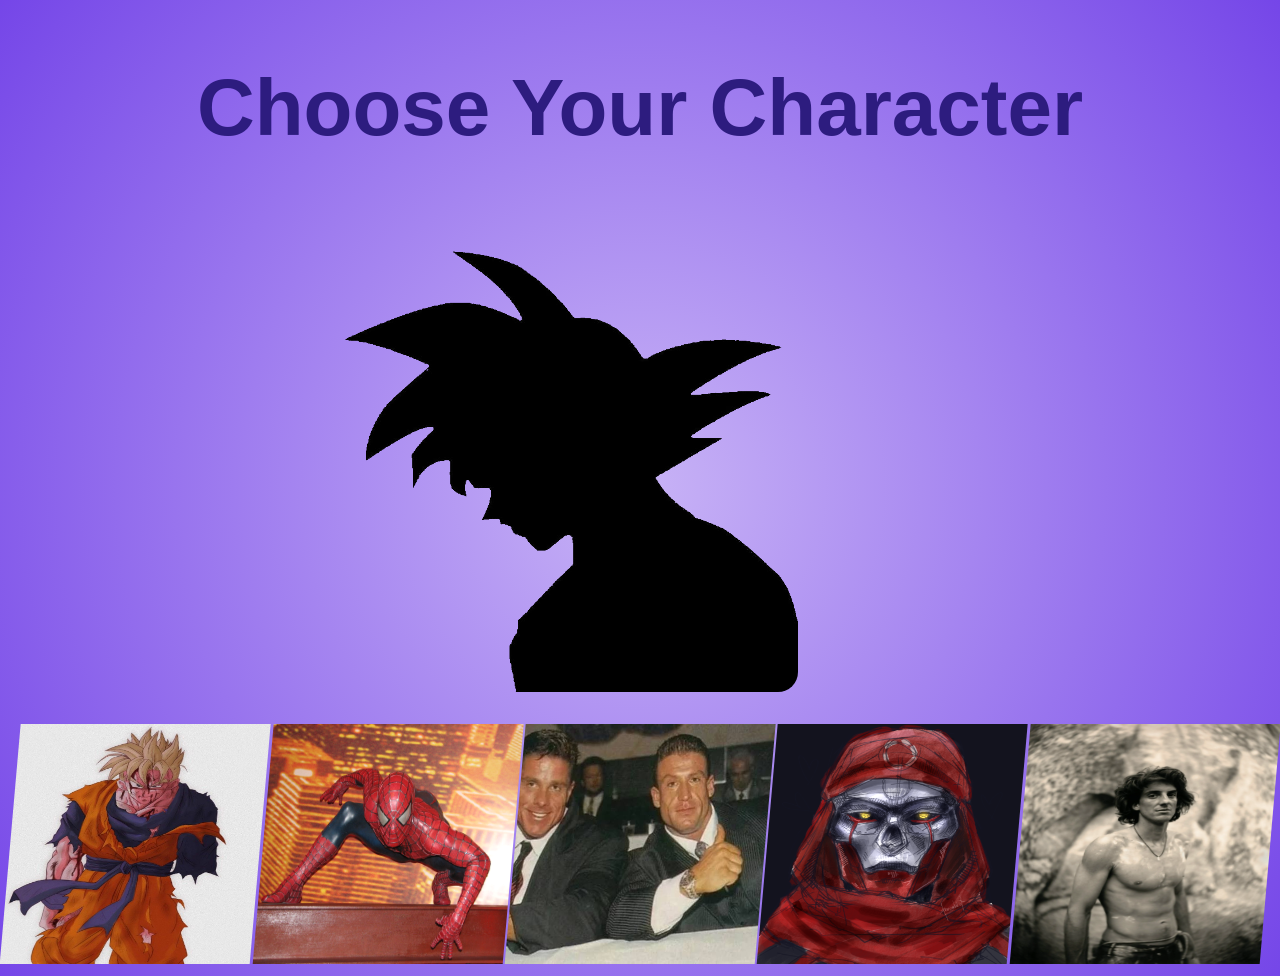
<file: index.html>
<!DOCTYPE html>
<html lang="en">

<head>
  <meta charset="UTF-8">
  <meta name="viewport" content="width=device-width, initial-scale=1.0">
  <title>Choose Your Character</title>
  <link rel="stylesheet" href="style.css">

  <!-- Font  -->
  <link
    href="https://fonts.googleapis.com/css2?family=Geo:ital@0;1&family=Ponomar&family=Syncopate:wght@400;700&display=swap"
    rel="stylesheet">

</head>

<body>
  <div class="container">

    <div class="char-title">
      <h1> Choose Your Character</h1>

    </div>

    <div class="char-picture">
      <img src="lockedChar/locked-char.png" alt="" id="lockedChar">
    </div>



  </div>

  <div class="char-flexbox">
    <div id="gohan" class="chars">
      <a href="charWebsite/gohan.html"><img src="images/gohan.jpg" alt="Bild på Gohan" id="gohan"></a>
    </div>
    <div id="spiderman" class="chars">
      <a href="charWebsite/spiderman.html"><img src="images/spiderman.jpg" alt="" id="spiderman"></a>
    </div>
    <div id="dorian" class="chars">
      <a href="charWebsite/dorian.html"><img src="images/dorian.jpg" alt="" id="dorian"></a>
    </div>
    <div id="revanent" class="chars">
      <a href="charWebsite/revanent.html"><img src="images/revanent.png" alt="" id="revanent"></a>
    </div>

    <div id="dean" class="chars">
      <a href="charWebsite/dean.html"><img src="images/DeanPotter.png" alt="" id="dean"></a>
    </div>
  </div>
  </div>


  <script src="app.js" defer></script>
</body>

</html>
</file>
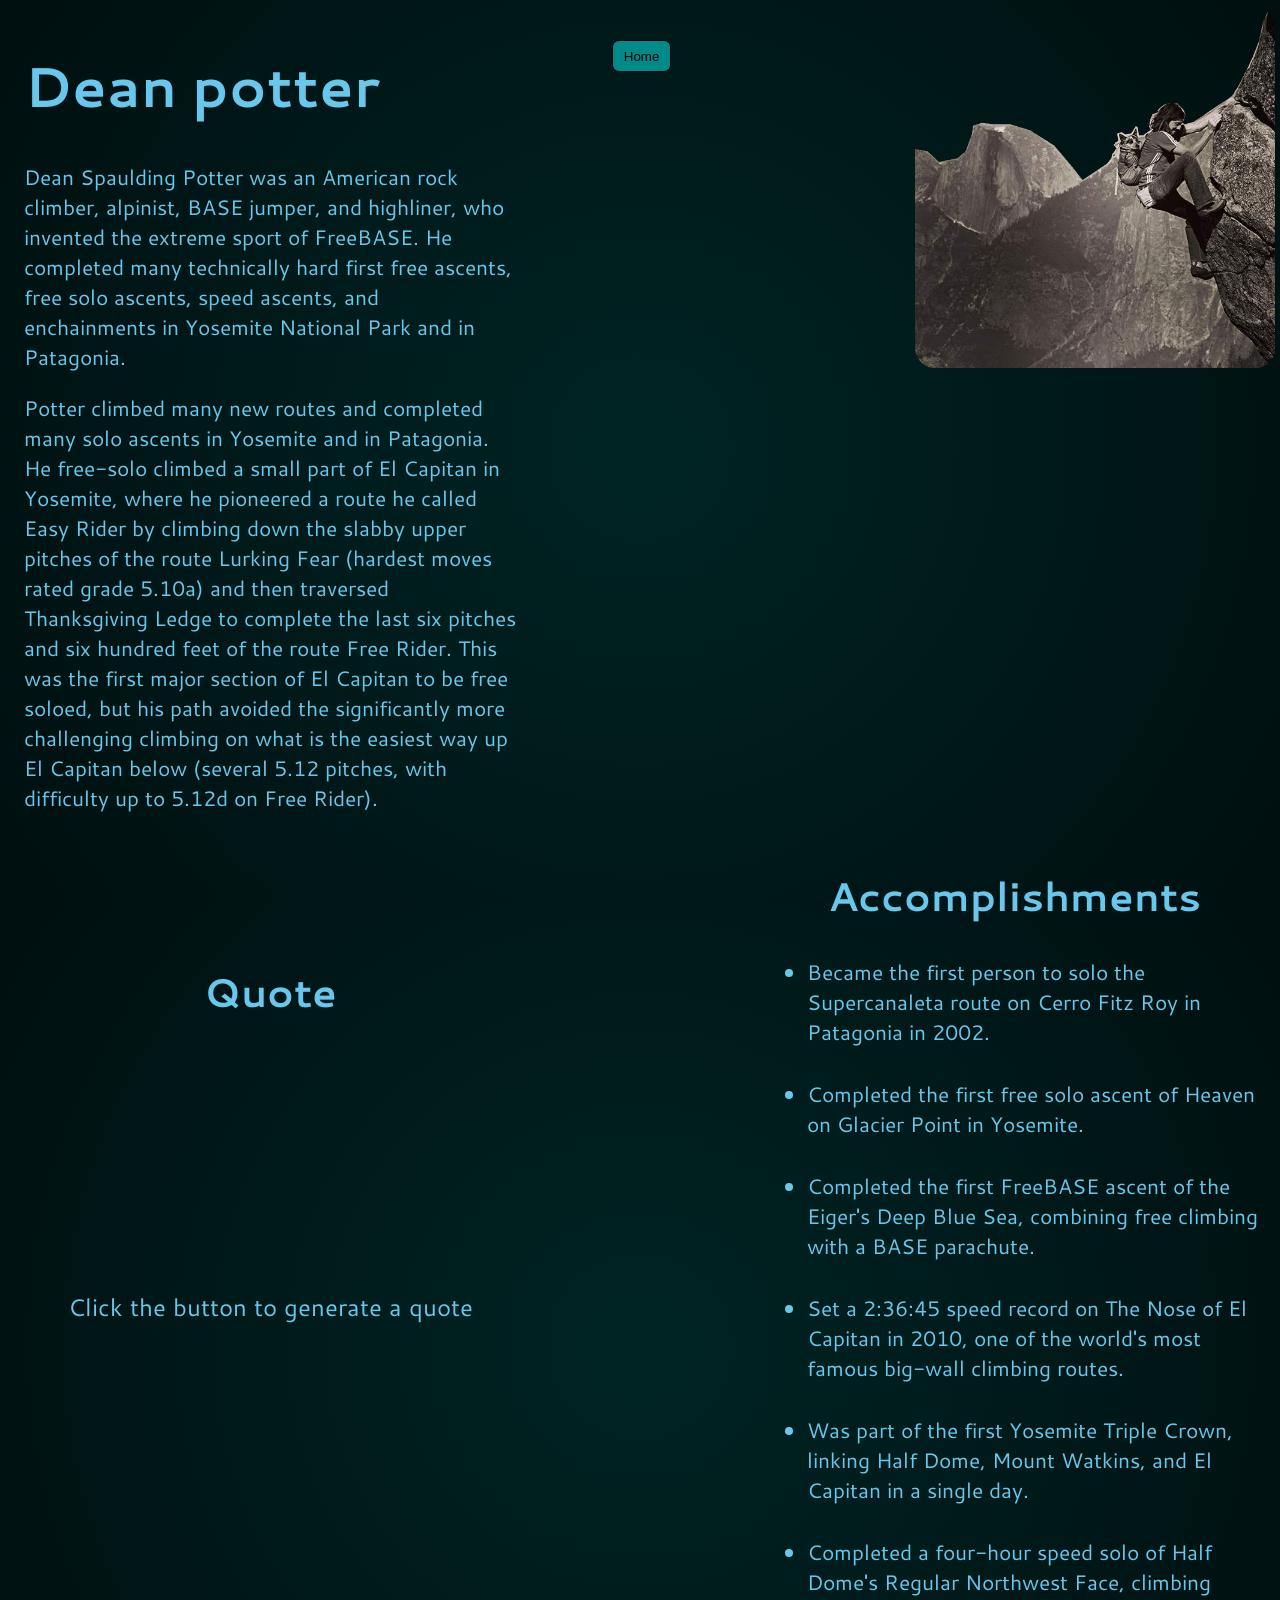
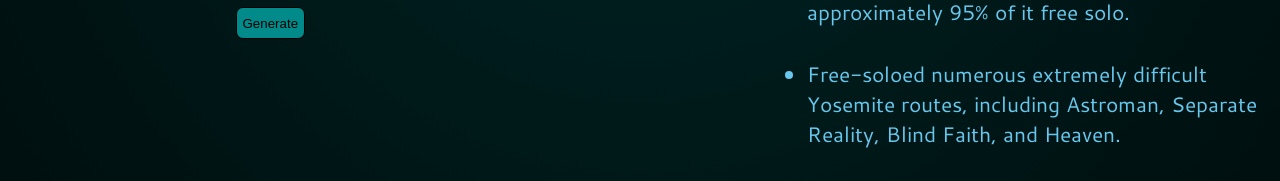
<file: charWebsite/dean.html>
<!DOCTYPE html>
<html lang="en">
<head>
  <meta charset="UTF-8">
  <meta name="viewport" content="width=device-width, initial-scale=1.0">
  <title>Dean Potter</title>
  <link rel="stylesheet" href="style.css">
  <link href="https://fonts.googleapis.com/css2?family=Cantarell:ital,wght@0,400;0,700;1,400;1,700&display=swap" rel="stylesheet">
</head>
<body>

 <audio id="audio" src="audio/dean.mp3">  </audio> 

  <div class="container" id="dean">
    <div class="info">
      <h1>Dean potter</h1>
      
      <p>Dean Spaulding Potter was an American rock climber, alpinist, BASE jumper, and highliner, who invented the extreme sport of FreeBASE. He completed many technically hard first free ascents, free solo ascents, speed ascents, and enchainments in Yosemite National Park and in Patagonia.</p>
      <p>Potter climbed many new routes and completed many solo ascents in Yosemite and in Patagonia. He free-solo climbed a small part of El Capitan in Yosemite, where he pioneered a route he called Easy Rider by climbing down the slabby upper pitches of the route Lurking Fear (hardest moves rated grade 5.10a) and then traversed Thanksgiving Ledge to complete the last six pitches and six hundred feet of the route Free Rider. This was the first major section of El Capitan to be free soloed, but his path avoided the significantly more challenging climbing on what is the easiest way up El Capitan below (several 5.12 pitches, with difficulty up to 5.12d on Free Rider).</p>
    </div>

    <div class="picture" id="pos-right-picture">   
      <img src="images/dean2.png" alt="">

    </div>  
    <div class="home-btn">
      <a href="../index.html"><button id="home-btn">Home</button></a>
    </div>

<div class="graph">   
  <h2>Quote</h2>
  <p id="quoteParagraph">Click the button to generate a quote</p>
  <button id="btn">Generate</button>
</div>
<div class="accomps">  
    <h2>Accomplishments</h2>
    <ul>
      <li class="list-1">Became the first person to solo the Supercanaleta route on Cerro Fitz Roy in Patagonia in 2002. </li>
      <li class="list-2">Completed the first free solo ascent of Heaven on Glacier Point in Yosemite. </li>
      <li class="list-3">Completed the first FreeBASE ascent of the Eiger's Deep Blue Sea, combining free climbing with a BASE parachute.</li>
      <li class="list-4">Set a 2:36:45 speed record on The Nose of El Capitan in 2010, one of the world's most famous big-wall climbing routes.</li>
      <li class="list-5">Was part of the first Yosemite Triple Crown, linking Half Dome, Mount Watkins, and El Capitan in a single day.</li>
      <li class="list-6">Completed a four-hour speed solo of Half Dome's Regular Northwest Face, climbing approximately 95% of it free solo.</li>
      <li class="list-7">Free-soloed numerous extremely difficult Yosemite routes, including Astroman, Separate Reality, Blind Faith, and Heaven.</li>
    </ul>
  </div>

  <script src="script.js" defer ></script>
</body>
</html>
</file>
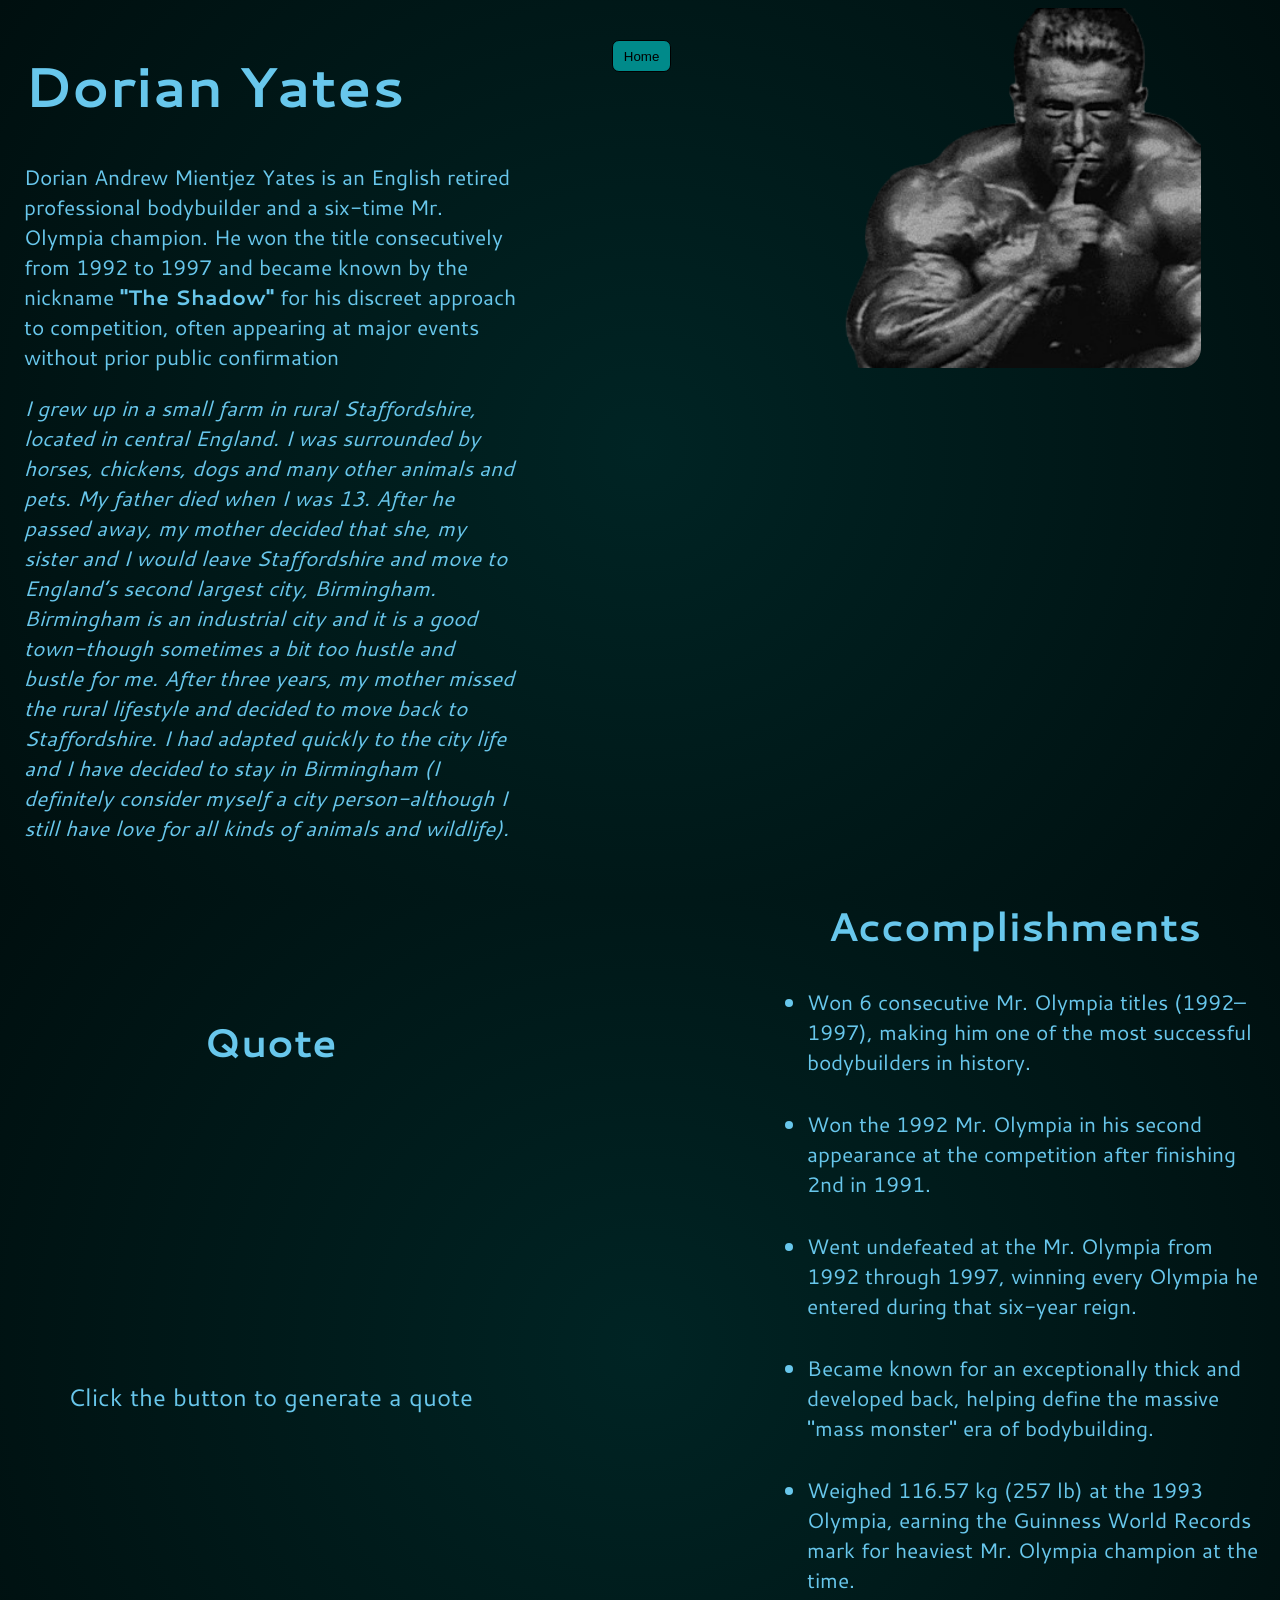
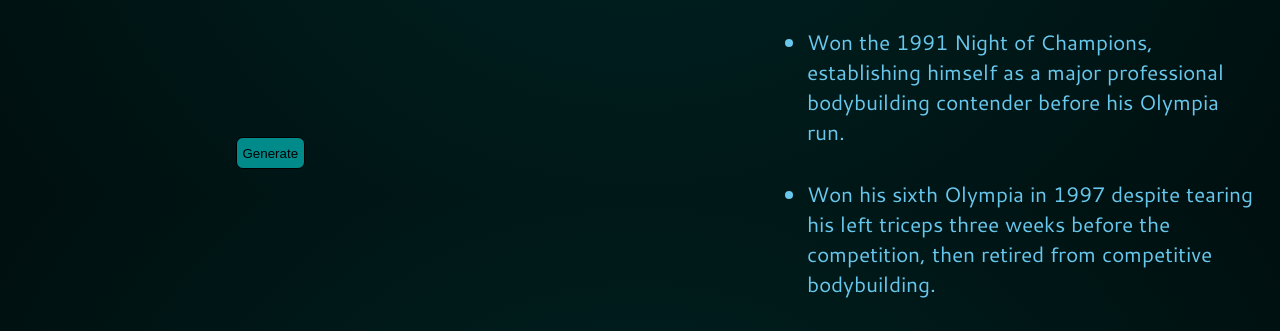
<file: charWebsite/dorian.html>
<!DOCTYPE html>
<html lang="en">
<head>
  <meta charset="UTF-8">
  <meta name="viewport" content="width=device-width, initial-scale=1.0">
  <title>Dorian Yates</title>
  <link rel="stylesheet" href="style.css">
  <link href="https://fonts.googleapis.com/css2?family=Cantarell:ital,wght@0,400;0,700;1,400;1,700&display=swap" rel="stylesheet">
</head>
<body>
    <audio id="audio" src="audio/dorian.mp3"></audio>

  <div class="container" id="dorian">
    <div class="info">
      <h1>Dorian Yates</h1>
      
      <p> Dorian Andrew Mientjez Yates is an English retired professional bodybuilder and a six-time Mr. Olympia champion. He won the title consecutively from 1992 to 1997 and became known by the nickname <strong>"The Shadow"</strong> for his discreet approach to competition, often appearing at major events without prior public confirmation </p>
      <p><em>I grew up in a small farm in rural Staffordshire, located in central England. I was surrounded by horses, chickens, dogs and many other animals and pets. My father died when I was 13. After he passed away, my mother decided that she, my sister and I would leave Staffordshire and move to England’s second largest city, Birmingham. Birmingham is an industrial city and it is a good town-though sometimes a bit too hustle and bustle for me. After three years, my mother missed the rural lifestyle and decided to move back to Staffordshire. I had adapted quickly to the city life and I have decided to stay in Birmingham (I definitely consider myself a city person-although I still have love for all kinds of animals and wildlife).</em></p>
    </div>

    <div class="picture">   
      <img src="images/dorian2.png" alt=""> 
      

    </div>
    <div class="home-btn">
      <a href="../index.html"><button id="home-btn">Home</button></a>
    </div>

<div class="graph">   
  <h2>Quote</h2>
  <p id="quoteParagraph">Click the button to generate a quote</p>
  <button id="btn">Generate</button>
</div>
<div class="accomps">  
    <h2>Accomplishments</h2>
    <ul>
      <li class="list-1">Won 6 consecutive Mr. Olympia titles (1992–1997), making him one of the most successful bodybuilders in history.</li>
      <li class="list-2">Won the 1992 Mr. Olympia in his second appearance at the competition after finishing 2nd in 1991.</li>
      <li class="list-3">Went undefeated at the Mr. Olympia from 1992 through 1997, winning every Olympia he entered during that six-year reign.</li>
      <li class="list-4">Became known for an exceptionally thick and developed back, helping define the massive "mass monster" era of bodybuilding.</li>
      <li class="list-5">Weighed 116.57 kg (257 lb) at the 1993 Olympia, earning the Guinness World Records mark for heaviest Mr. Olympia champion at the time.</li>
      <li class="list-6">Won the 1991 Night of Champions, establishing himself as a major professional bodybuilding contender before his Olympia run.</li>
      <li class="list-7">Won his sixth Olympia in 1997 despite tearing his left triceps three weeks before the competition, then retired from competitive bodybuilding.</li>
    </ul>
  </div>

  <script src="script.js" defer ></script>
</body>
</html>
</file>
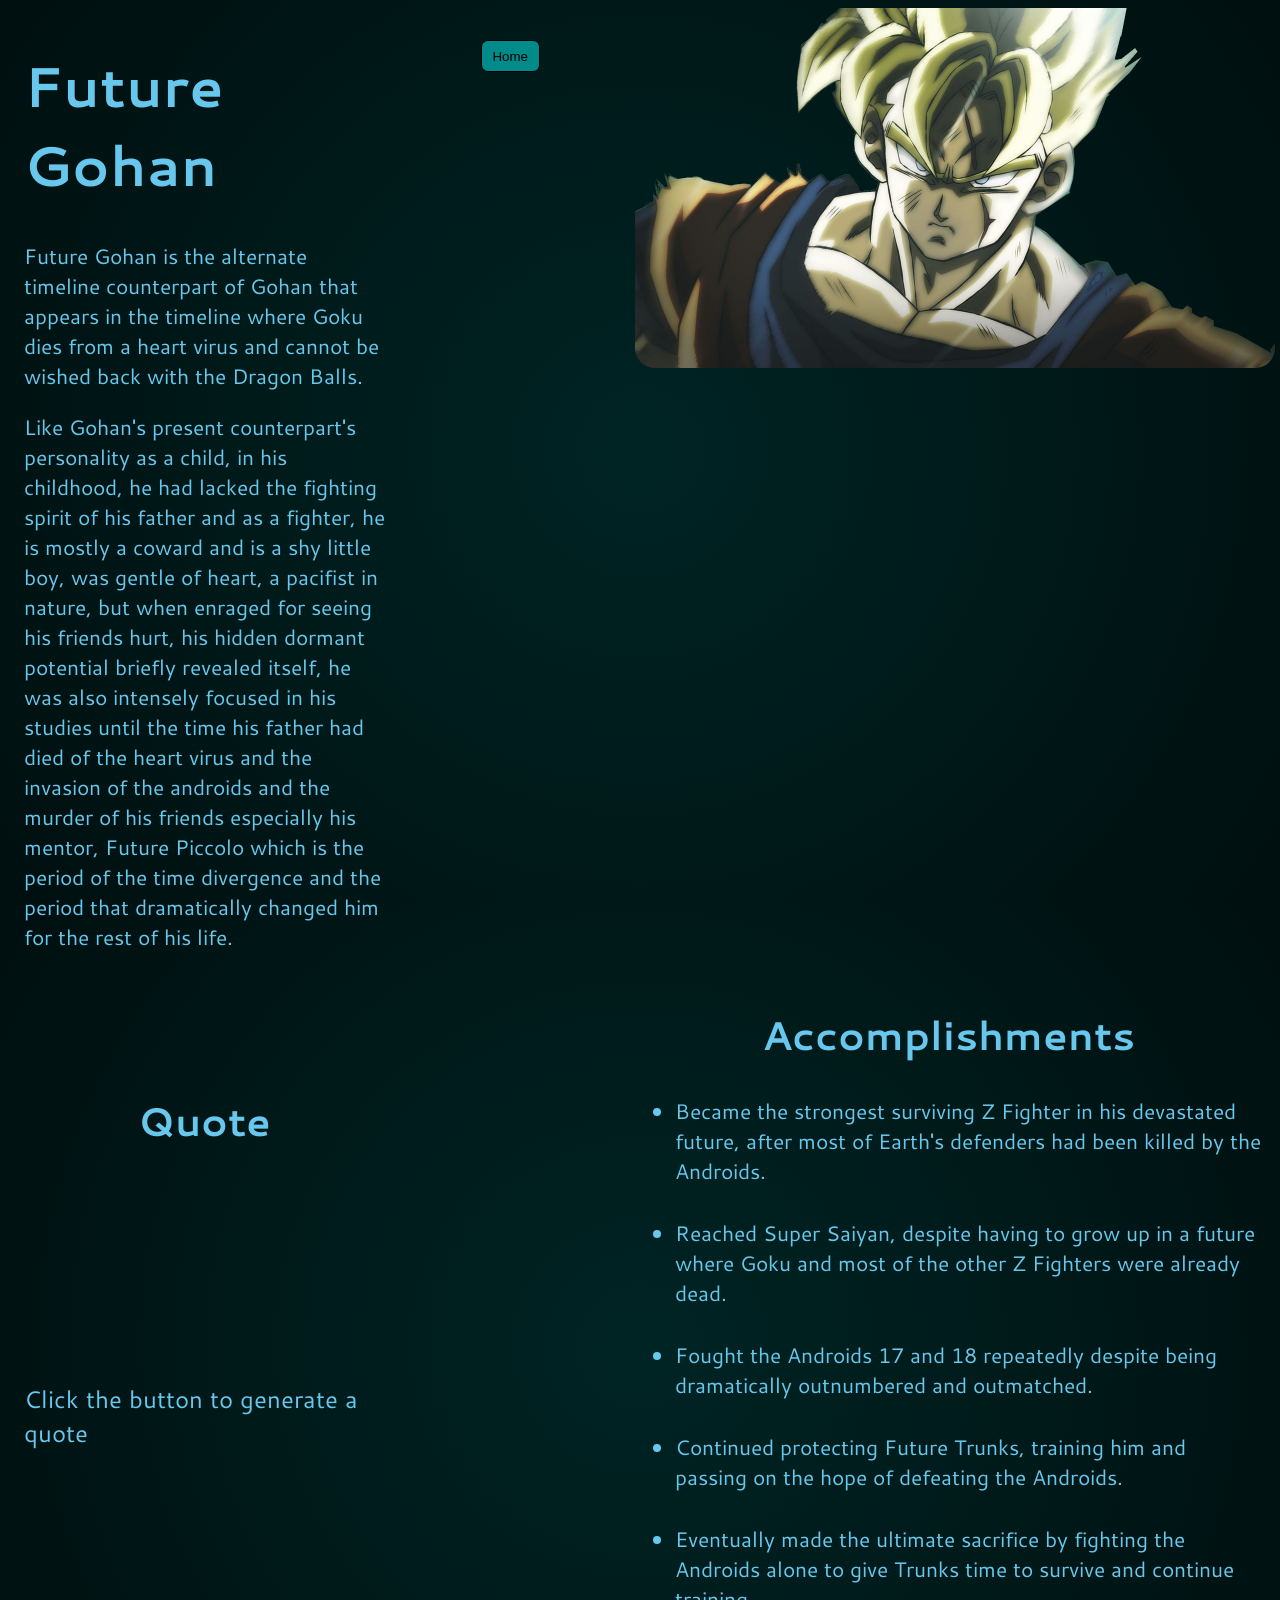
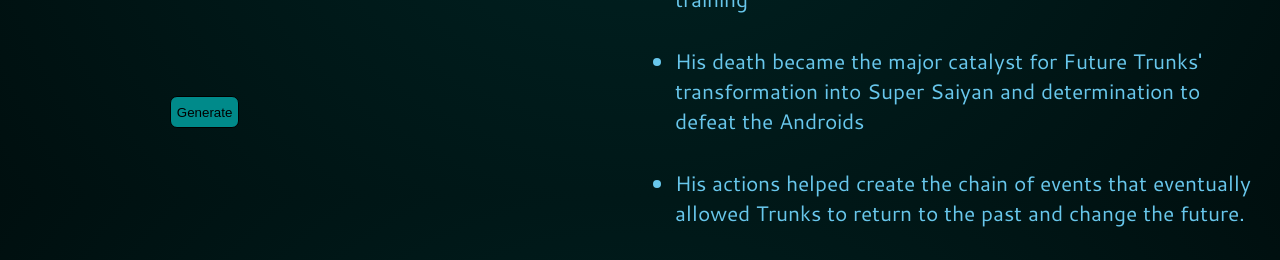
<file: charWebsite/gohan.html>
<!DOCTYPE html>
<html lang="en">
<head>
  <meta charset="UTF-8">
  <meta name="viewport" content="width=device-width, initial-scale=1.0">
  <title>Future Gohan</title>
  <link rel="stylesheet" href="style.css">
  <link href="https://fonts.googleapis.com/css2?family=Cantarell:ital,wght@0,400;0,700;1,400;1,700&display=swap" rel="stylesheet">

</head>
<body>
    <audio id="audio" src="audio/gohan.mp3"></audio>

  <div class="container" id="gohan">
    <div class="info">
      <h1>Future Gohan</h1>
      
      <p>Future Gohan is the alternate timeline counterpart of Gohan that appears in the timeline where Goku dies from a heart virus and cannot be wished back with the Dragon Balls.</p>
      <p>Like Gohan's present counterpart's personality as a child, in his childhood, he had lacked the fighting spirit of his father and as a fighter, he is mostly a coward and is a shy little boy, was gentle of heart, a pacifist in nature, but when enraged for seeing his friends hurt, his hidden dormant potential briefly revealed itself, he was also intensely focused in his studies until the time his father had died of the heart virus and the invasion of the androids and the murder of his friends especially his mentor, Future Piccolo which is the period of the time divergence and the period that dramatically changed him for the rest of his life.</p>
    </div>

    <div class="picture" id="pos-right-picture">   
      <img src="images/gohan2.png" alt="">

    </div>
    <div class="home-btn">
      <a href="../index.html"><button id="home-btn">Home</button></a>
    </div>

<div class="graph">   
  <h2>Quote</h2>
  <p id="quoteParagraph">Click the button to generate a quote</p>
  <button id="btn">Generate</button>
</div>
<div class="accomps">  
    <h2>Accomplishments</h2>
    <ul>
      <li class="list-1">Became the strongest surviving Z Fighter in his devastated future, after most of Earth's defenders had been killed by the Androids.</li>
      <li class="list-2">Reached Super Saiyan, despite having to grow up in a future where Goku and most of the other Z Fighters were already dead.</li>
      <li class="list-3">Fought the Androids 17 and 18 repeatedly despite being dramatically outnumbered and outmatched.</li>
      <li class="list-4">Continued protecting Future Trunks, training him and passing on the hope of defeating the Androids.</li>
      <li class="list-5">Eventually made the ultimate sacrifice by fighting the Androids alone to give Trunks time to survive and continue training</li>
      <li class="list-6">His death became the major catalyst for Future Trunks' transformation into Super Saiyan and determination to defeat the Androids</li>
      <li class="list-7">His actions helped create the chain of events that eventually allowed Trunks to return to the past and change the future.</li>
    </ul>
  </div>

  <script src="script.js" defer ></script>
</body>
</html>
</file>
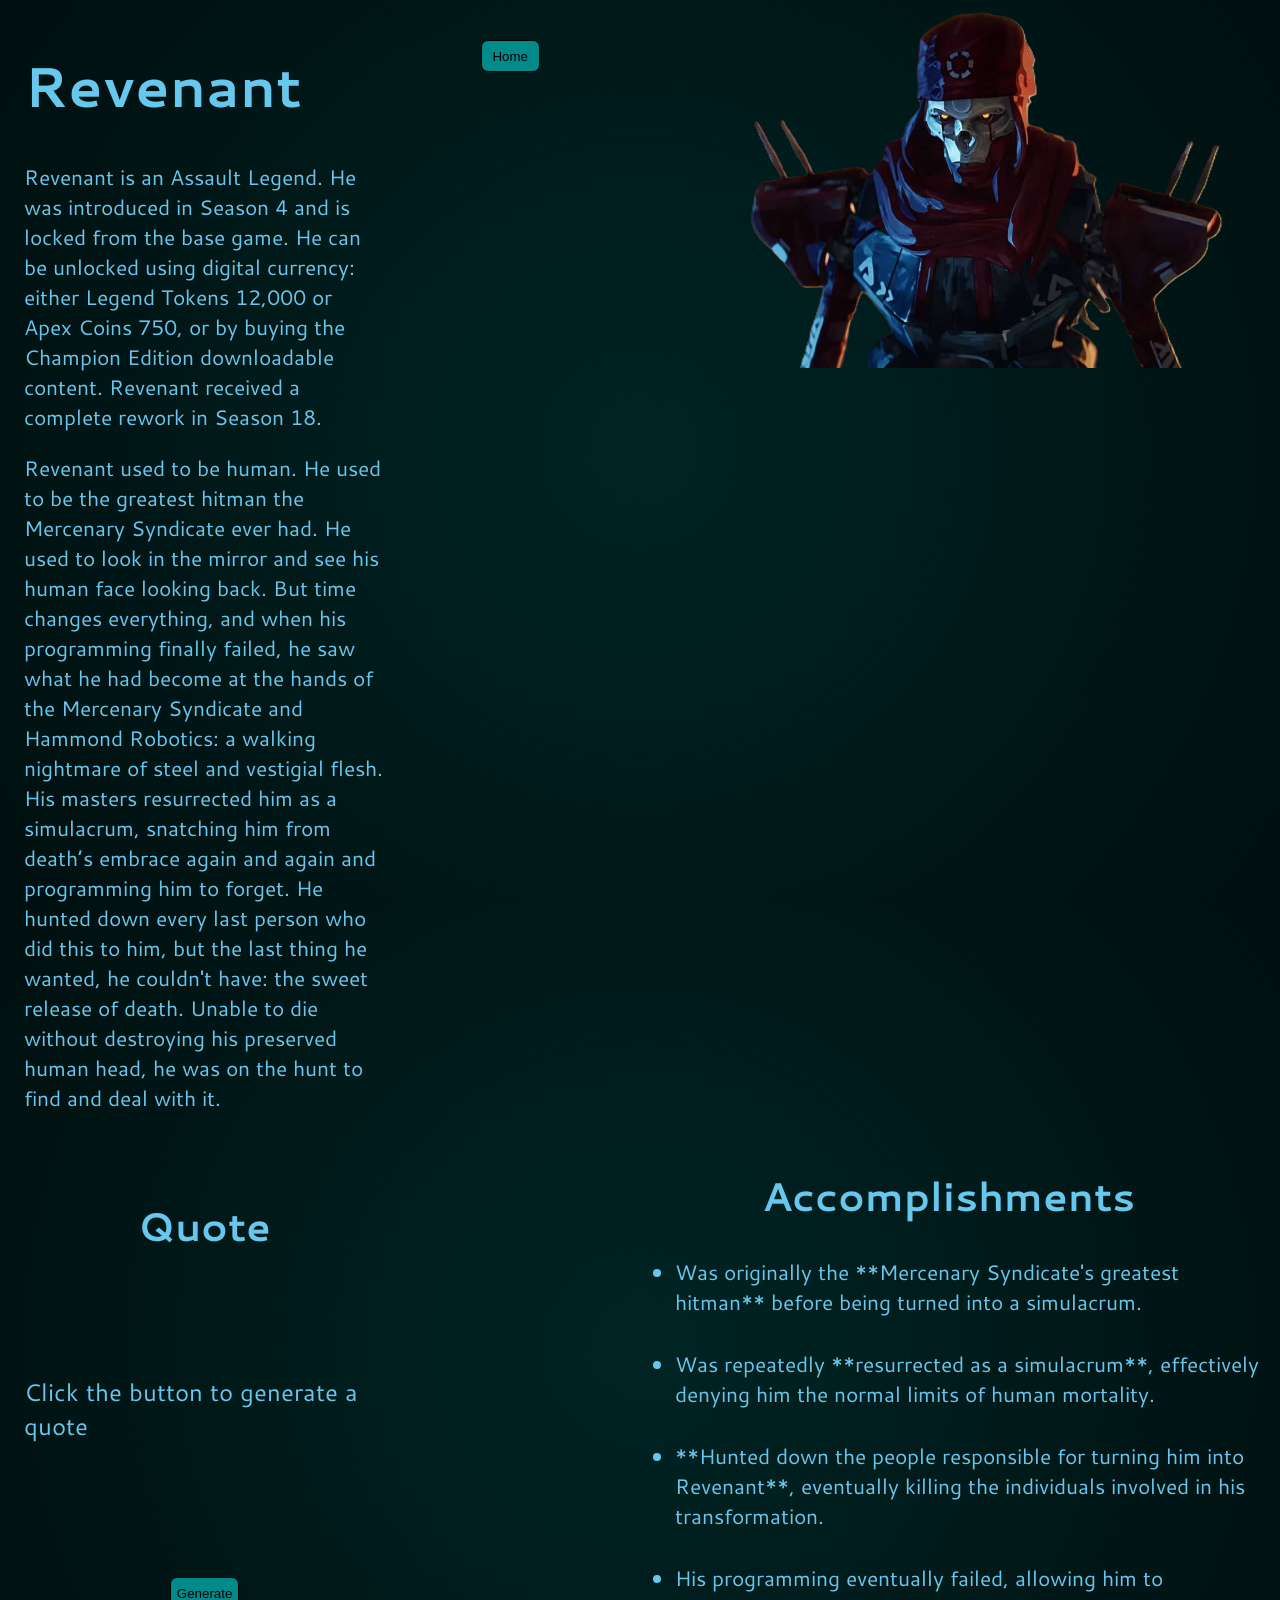
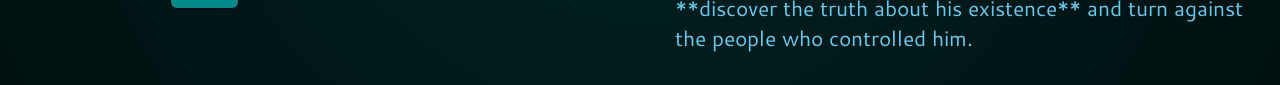
<file: charWebsite/revanent.html>
<!DOCTYPE html>
<html lang="en">
<head>
  <meta charset="UTF-8">
  <meta name="viewport" content="width=device-width, initial-scale=1.0">
  <title>Revenant</title>
  <link rel="stylesheet" href="style.css">
  <link href="https://fonts.googleapis.com/css2?family=Cantarell:ital,wght@0,400;0,700;1,400;1,700&display=swap" rel="stylesheet">
</head>
<body>
    <audio id="audio" src="audio/revenant.mp3"></audio>

  <div class="container" >
    <div class="info">
      <h1 id="revenant">Revenant</h1>
      
      <p> Revenant is an Assault Legend. He was introduced in Season 4 and is locked from the base game. He can be unlocked using digital currency: either Legend Tokens 12,000 or Apex Coins 750, or by buying the Champion Edition downloadable content. Revenant received a complete rework in Season 18.</p>
      <p>Revenant used to be human. He used to be the greatest hitman the Mercenary Syndicate ever had. He used to look in the mirror and see his human face looking back. But time changes everything, and when his programming finally failed, he saw what he had become at the hands of the Mercenary Syndicate and Hammond Robotics: a walking nightmare of steel and vestigial flesh. His masters resurrected him as a simulacrum, snatching him from death’s embrace again and again and programming him to forget.
      He hunted down every last person who did this to him, but the last thing he wanted, he couldn't have: the sweet release of death. Unable to die without destroying his preserved human head, he was on the hunt to find and deal with it.</p>
    </div>

    <div class="picture">   
      <img src="images/revenant2.png" alt="">

    </div>
    <div class="home-btn">
      <a href="../index.html"><button id="home-btn">Home</button></a>
    </div>

<div class="graph">   
  <h2>Quote</h2>
  <p id="quoteParagraph">Click the button to generate a quote</p>
  <button id="btn">Generate</button>

</div>
<div class="accomps">  
    <h2>Accomplishments</h2>
    <ul>
      <li class="list-1">Was originally the **Mercenary Syndicate's greatest hitman** before being turned into a simulacrum.</li>
      <li class="list-2">Was repeatedly **resurrected as a simulacrum**, effectively denying him the normal limits of human mortality.</li>
      <li class="list-3">**Hunted down the people responsible for turning him into Revenant**, eventually killing the individuals involved in his transformation.</li>
      <li class="list-4">His programming eventually failed, allowing him to **discover the truth about his existence** and turn against the people who controlled him.</li>

    </ul>
  </div>

  <script src="script.js" defer ></script>
</body>
</html>
</file>
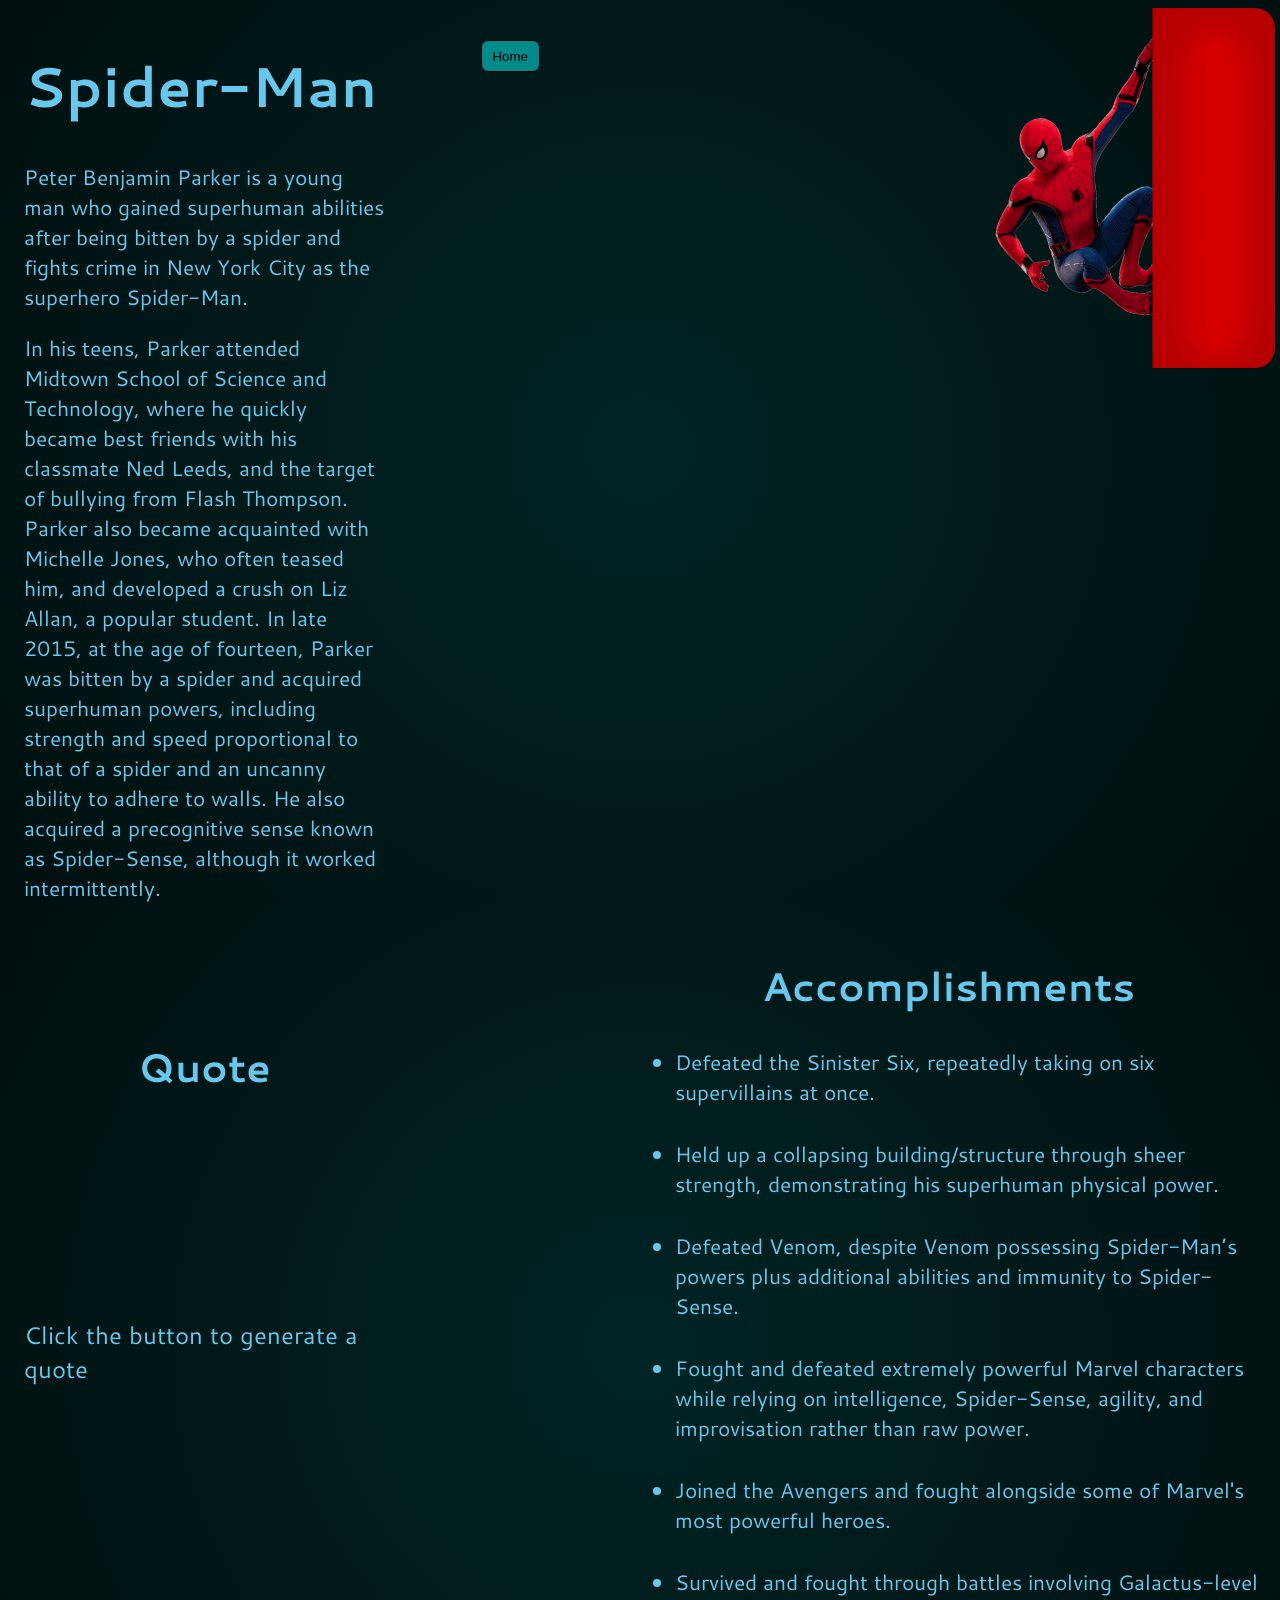
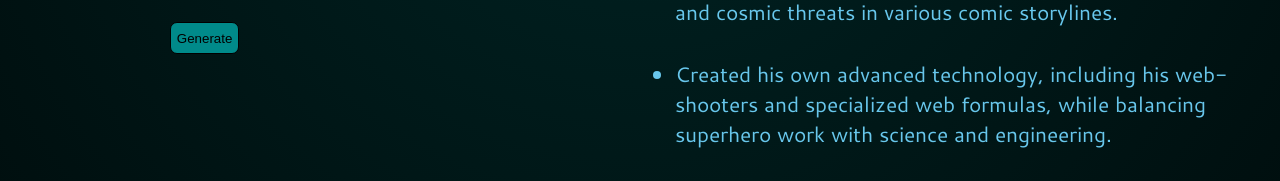
<file: charWebsite/spiderman.html>
<!DOCTYPE html>
<html lang="en">
<head>
  <meta charset="UTF-8">
  <meta name="viewport" content="width=device-width, initial-scale=1.0">
  <title>Spider-Man</title>
  <link rel="stylesheet" href="style.css">
  <link href="https://fonts.googleapis.com/css2?family=Cantarell:ital,wght@0,400;0,700;1,400;1,700&display=swap" rel="stylesheet">
</head>
<body>
    <audio id="audio" src="audio/spiderman.mp3"></audio>

  <div class="container" id="spiderman">
    <div class="info">
      <h1>Spider-Man</h1>
      
      <p>Peter Benjamin Parker is a young man who gained superhuman abilities after being bitten by a spider and fights crime in New York City as the superhero Spider-Man. </p>
      <p>In his teens, Parker attended Midtown School of Science and Technology, where he quickly became best friends with his classmate Ned Leeds, and the target of bullying from Flash Thompson. Parker also became acquainted with Michelle Jones, who often teased him, and developed a crush on Liz Allan, a popular student. In late 2015, at the age of fourteen, Parker was bitten by a spider and acquired superhuman powers, including strength and speed proportional to that of a spider and an uncanny ability to adhere to walls. He also acquired a precognitive sense known as Spider-Sense, although it worked intermittently.</p>
    </div>

    <div class="picture" id="pos-right-picture">   
      <img src="images/spiderman2.png" alt="">
      
    </div>
    
    <div class="home-btn">
      <a href="../index.html"><button id="home-btn">Home</button></a>
    </div>


<div class="graph">   
  <h2>Quote</h2>
  <p id="quoteParagraph">Click the button to generate a quote</p>
  <button id="btn">Generate</button>
</div>
<div class="accomps">  
    <h2>Accomplishments</h2>
    <ul>
     <li class="list-1">Defeated the Sinister Six, repeatedly taking on six supervillains at once.</li>
     <li class="list-2">Held up a collapsing building/structure through sheer strength, demonstrating his superhuman physical power.</li>
     <li class="list-3"> Defeated Venom, despite Venom possessing Spider-Man’s powers plus additional abilities and immunity to Spider-Sense.</li>
     <li class="list-4">Fought and defeated extremely powerful Marvel characters while relying on intelligence, Spider-Sense, agility, and improvisation rather than raw power.</li>
     <li class="list-5">Joined the Avengers and fought alongside some of Marvel's most powerful heroes.</li>
     <li class="list-6">Survived and fought through battles involving Galactus-level and cosmic threats in various comic storylines.</li>
     <li class="list-7">Created his own advanced technology, including his web-shooters and specialized web formulas, while balancing superhero work with science and engineering.</li>
   </ul> 
  </div>

  <script src="script.js" defer ></script>
</body>
</html>
</file>
<file: style.css>
* {
  box-sizing: border-box;
}

body  {
  background: radial-gradient(circle,rgba(200, 179, 246, 1) 0%, rgba(117, 70, 232, 1) 100%);
  color: #2D1C7F ;
  font-family: "Syncopate", sans-serif;
  
}

.container {
  display: grid;
  grid-template-columns: repeat(8, 1fr);
  grid-template-rows: repeat(3, 1fr);
  height: 76dvh;
  
}


 .char-title {
  grid-column: span 8;
  text-align: center;
  font-size: 2.5rem;
}
.char-picture {
  grid-column: 3 / 6;
  grid-row: 2;
  grid-row: span 2;
  
}
.char-picture img { 
  width: 100%;
  height: 100%;
  border-radius: 20px;
  
}

.char-flexbox {
  display: flex;
  justify-content: space-evenly;
  padding-top: 2rem; 
}
.char-flexbox img {
  width: 250px;
  height: 240px;
}
.chars {
 /*  border: 2px solid black; */
  transform: skewX(-5deg);
  transition: transform 0.5s, border 0.9s, box-shadow 0.9s;
}
.chars:hover {
  transform: skewX(0deg);
  border: 2px solid white;
  box-shadow: 3px 3px 15px 15px white;
}

@keyframes lockedChar-animation {
  from {
    transform: skew(-5deg, -10deg);
   /*  box-shadow: 10px 10px 50px 50px white; */
  }
  to {
    transform: skew();
  }
}


/* 
##### ATT GÖRA ######
Grid cleanup */
</file>
<file: charWebsite/style.css>
body { 
  background: radial-gradient(circle, #002424 0%, #000F0F 100%);
  color: #68C7EC;  
  font-family: "Cantarell", sans-serif;
  overflow: hidden;
  

}

.container {
  width: 99dvw;
  height: 98dvh; 
  display: grid;
  grid-template-columns: 1fr 250px 1fr;
  grid-template-rows: 1fr 1fr;
  grid-template-areas: "info empty picture" "graph empty accomps";
}
.container h1 {
  font-size: 3.5rem;
}
.container h2 {
  font-size: 2.5rem;
  text-align: center;
}
.container p, li {
  font-size: 1.3rem;
}
.container li {
   margin-bottom: 2rem; 
}

.info {
  grid-area: info;
  animation: info-animation 1.5s;
  animation-delay: 0.3s;
  opacity: 0;
  animation-fill-mode: forwards;
  
}
.info, .graph {
  padding-left: 1rem;

}
.home-btn {
  grid-area: empty;
  justify-self: center;
  margin-top: 2rem;
  animation: info-animation 0.5s ;
  animation-delay: 1s;
  opacity: 0;
  animation-fill-mode: forwards;
}

.picture{
  grid-area: picture;
  animation: picture-animation 1.5s;
  opacity: 0;
  animation-fill-mode: forwards;
  align-items: center;
  justify-self: center;
}
#pos-right-picture {
  justify-self: right;
  
  
}
.picture img {
  width: 1.2fr;
  height: 40dvh;
  border-radius: 20px;
}

.graph {
  grid-area: graph;
  display: grid;
  grid-template-columns: 1fr 1fr 1fr;
  grid-template-rows: 1fr 1fr 1fr;
  justify-items: center;
  align-items: center;
  animation: graph-animation 1.5s;
  animation-delay: 0.6s;
  opacity: 0;
  animation-fill-mode: forwards;
  
  
}
.graph h2 {
  grid-column: 1 / 4;
}
.graph p {
  grid-column: 1 / 4;
  grid-row: 2;
  
  font-size: 1.5rem;
  
}
.graph button {
  grid-column: 1 / 4;
  grid-row: 3;
}
/* ############# GENERATE BUTTON ###################### */
#btn {
  width: fit-content;
  height: 2rem;
  border-radius: 7px;
  background-color: #008a8a ;
  border: 1px solid black;
}
#btn:hover {
  animation: button 0.5s;
  animation-fill-mode: forwards;
  
}
#btn:active {
  transform: translateY(4px);
}
#btn:focus {
  animation: button 1s;
  animation-fill-mode: forwards;
}
/* ############## HOME BUTTTONN ############### */
#home-btn {
  border-radius: 7px;
  background-color: #008a8a ;
  border: 1px solid black;
  width: 3.7rem;
  height: 2rem;
}
#home-btn:hover {
  animation: home-btn 0.5s;
  animation-fill-mode: forwards;
}
#home-btn:active {
  transform: translateY(4px);
}

.accomps {
  grid-area: accomps;
  padding-right: 0.8rem; 
}
.accomps h2 {
  animation: accomps-animation 1.5s;
  animation-delay: 0.9s;
  opacity: 0;
  animation-fill-mode: forwards;
}
.accomps li {
  opacity: 0;
} 
.list-1 {
  animation: accomps-li-animation 1.5s;
  animation-delay: 1.2s;
  animation-fill-mode: forwards;
}
.list-2 {
  animation: accomps-li-animation 1.5s;
  animation-delay: 1.5s;
  animation-fill-mode: forwards;
  
}
.list-3 {
  animation: accomps-li-animation 1.5s;
  animation-delay: 1.8s;
  animation-fill-mode: forwards;
}
.list-4 {
  animation: accomps-li-animation 1.5s;
  animation-delay: 2.1s;
  animation-fill-mode: forwards;
}
.list-5 {
  animation: accomps-li-animation 1.5s;
  animation-delay: 2.4s;
  animation-fill-mode: forwards;
}
.list-6 {
  animation: accomps-li-animation 1.5s;
  animation-delay: 2.7s;
  animation-fill-mode: forwards;
}
.list-7 {
  animation: accomps-li-animation 1.5s;
  animation-delay: 3s;
  animation-fill-mode: forwards;
}

/* ##################
#### ANIMATIONS #####
#################### */
@keyframes info-animation {
  0% {
    transform: translate(-20%);
    opacity: 0;}
    50% {
      
      opacity: 0.4;
    }
    
    100% {
      transform: translate(0);
      opacity: 1;
    }
  }
  @keyframes picture-animation {
    0% {
      transform: translate(20%);
      opacity: 0;}
      50% {
        
        opacity: 0.4;
      }
      
      100% {
        transform: translate(0);
        opacity: 1;
      }
    }
    @keyframes graph-animation {
      0% {
        transform: translate(-20%);
        opacity: 0;}
        50% {
          
          opacity: 0.4;
        }
        
        100% {
          transform: translate(0);
          opacity: 1;
        }
      }
      @keyframes accomps-animation {
        0% {
          transform: translate(20%);
          opacity: 0;}
          50% {
            
            opacity: 0.4;
          }
          
          100% {
            transform: translate(0);
            opacity: 1;
          }
        }
        
        @keyframes accomps-li-animation {
          0% {
            transform: translate(10%, -100%);
            opacity: 0;}
            100% {
              transform: translate(0, 0);
              opacity: 1;
            }
          }
          @keyframes button {
            0% {
              width: 7%;
              height: 2rem;
              box-shadow: 0 10px 20px rgba(0, 0, 0, 0);
              border-radius: 7px;
            }
            
            100% {
              width: 11%;
              height: 2.7rem;
              box-shadow: 0 20px 30px rgba(0, 0, 0, 2);
              border-radius: 30px;
            }
            
          }
          @keyframes home-btn {
            0% {
                        width: 4rem;
                        height: 2rem;
                        
                        border-radius: 7px;
                      }
                      
                      100% {
                        width: 6rem;
                        height: 2.7rem;
                        box-shadow: 0 20px 30px rgba(0, 0, 0, 2);
                        border-radius: 30px;
                        
                      }
          }
</file>
